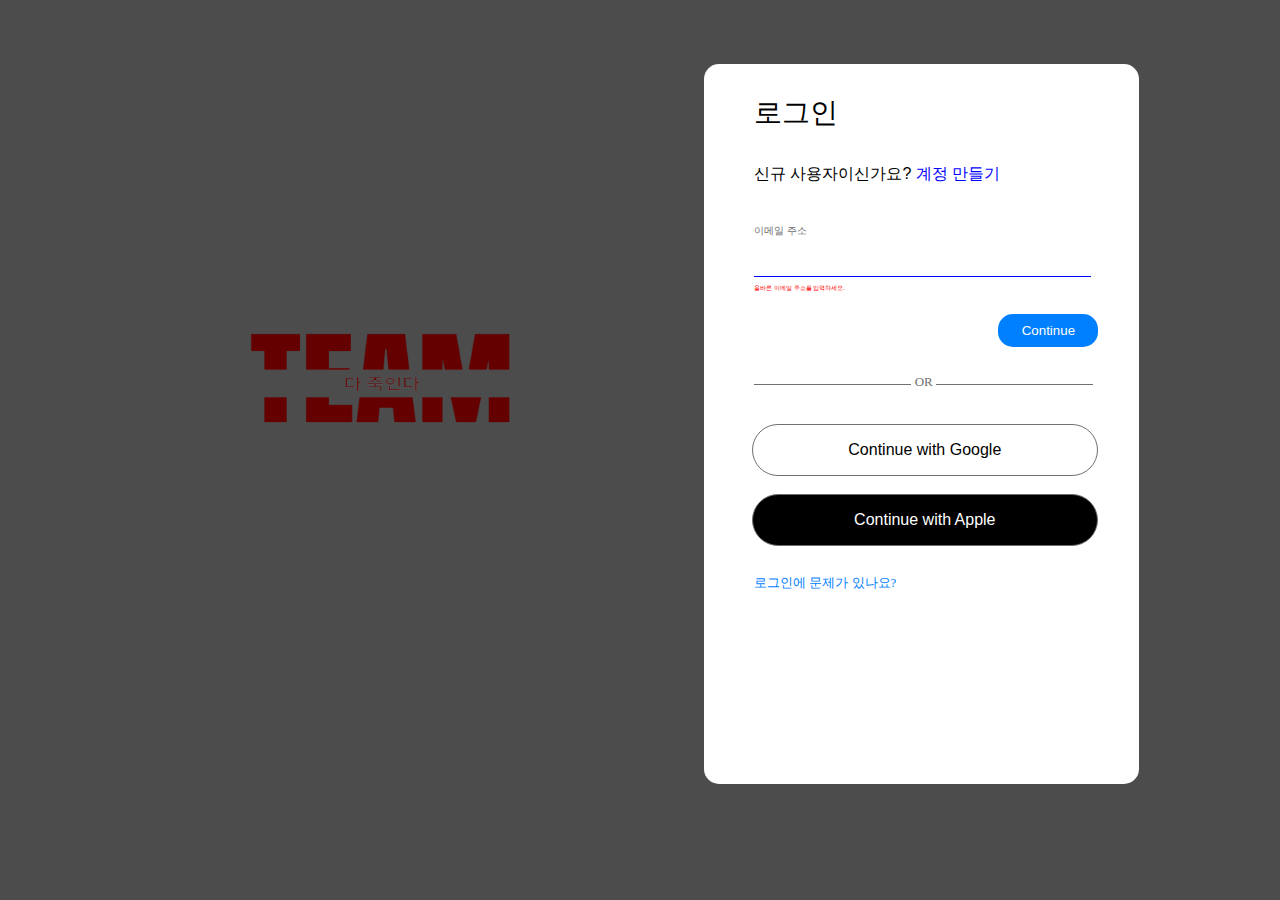
<file: index.html>
<!DOCTYPE html>
<html lang="ko">
<head>
    <meta charset="UTF-8">
    <meta http-equiv="X-UA-Compatible" content="IE=edge">
    <meta name="viewport" content="width=device-width, initial-scale=1.0">
    <title>Decode</title>
    <!-- 프레임워크 선언 -->
    <!-- <link rel="stylesheet" href="css/style.css"> -->
    <!-- <link rel="stylesheet" href="css/login.css"> -->
    <!-- jquery - CDN - 필수, 수정 금지 -->
    <script src="https://code.jquery.com/jquery-3.7.0.min.js" integrity="sha256-2Pmvv0kuTBOenSvLm6bvfBSSHrUJ+3A7x6P5Ebd07/g=" crossorigin="anonymous"></script>
    <!-- docum -->
    <!-- compress.css는 압축된 CSS로 용량이 더 적고 빠르며 번들링 된 프로그램 ( 암호화 해제 버전은 CSS / Style.CSS 참조) -->
    <link rel="stylesheet" href="css/compress.css">
    <!-- <link rel="javascipt" href="js/index.js"> -->
    <!-- 로그인 자바스크립트 가져오기 -->
    <link rel="javascipt" href="js/login.js">
</head>
<script>
    // shape ID 객체 숨기기
    function app(){
        $('#shape').hide();
    }
    // 이메일 유효성 검사
    function checker() {
        // 이메일 객체 가져오기
        var address = $('#email').val();
        // 정규식 검사 방식
        var regEmail = /^([0-9a-zA-Z_\.-]+)@([0-9a-zA-Z_-]+)(\.[0-9a-zA-Z_-]+){1,2}$/;
        if (regEmail.test(address) == true){
            console.log('vaild');
            $('#shape').hide();
            // 검사 결과가 정상, 비정상 여부 파악 ( 이상한 문자열이 있는가 등 )
            alert('vaild')
        }
        else{
            $('#shape').show();
        }
    }
</script>
<!-- 페이지 로드 후 즉시 APP()힘수 실행 -->
<body onload="app()">
    <div class="lg-iv">
        <div class="rt-1">
            <img class="rt-logo" src="./image/logos.png">
            <!-- logo_here -->
            <!-- vd_display_left -->
            <!-- login or create_account block -->
        </div>
        <div class="lt-1">
            <div class="login_ui">
                <div class="login-text fonts">
                    로그인
                </div>
                <div class="login-text-new-user fonts">
                    신규 사용자이신가요? <span style="color: blue;">계정 만들기</span>
                </div>
                
                    <!-- < class="ea"> -->
                <label class="ea-tx1">이메일 주소</label>
                <input class="ea-in" autofocus id="email" type="email">
                <div class="warn-text" id="shape">
                    <span class="warn-text-1" id="warn">올바른 이메일 주소를 입력하세요.</span>
                </div>
                <button class="ea-c" onclick="checker()">
                    <span class="ea-c-t">
                        Continue
                    </span>
                </button>
                <div class="or">
                    <div class="or-1"></div>
                    <div class="or-t">&nbsp;OR&nbsp;</div>
                    <div class="or-2"></div>
                </div>
                <button class="cg">
                    <span class="cg-g-t">
                        Continue with Google
                    </span>
                </button>
                <button class="ag">
                    <span class="ag-a-t">
                        Continue with Apple
                    </span>
                </button>
                <div class="help">
                    로그인에 문제가 있나요?
                </div>
                <!-- </form> -->
            </div>
        </div>
    </div>
</body>
</html>
</file>
<file: css/style.css>
.lg-iv {
    display: flex;
    flex-direction: row
}
body {
    background-image: url('https://www.wallpapertip.com/wmimgs/32-321056_cool-nature-photos-nature-wallpaper-for-samsung-hd.jpg');
    background-repeat: no-repeat;
    background-size: cover;
    backdrop-filter: brightness(30%);
    /* filter:brightness(50); */
    margin: 0;
}
.rt-1 {
    width: 50vw;
    height: 100vh;
    float: left;
    /* background-color: violet; */
}
.lt-1 {
    float: right;
    width: 50vw;
    height: 100vh;
    /* background-color: aquamarine; */
}
.login_ui {
    border-radius: 15px;
    background-color: white;
    /* background: rgba( 255, 255, 255, 0.45 );
    box-shadow: 0 8px 32px 0 rgba( 31, 38, 135, 0.37 );
    backdrop-filter: blur( 4px );
    -webkit-backdrop-filter: blur( 4px );
    border-radius: 10px;
    border: 1px solid rgba( 255, 255, 255, 0.18 ); */
    /* background-color: white; */
    width: 34vw;
    margin: 10%;
    height: 80vh;
}
.login-text {
    font-family: 'Segoe UI', Tahoma, Geneva, Verdana, sans-serif;
    columns: white;
    position: absolute;
    /* font-weight: bold; */
    font-weight: bolder;
    margin-top: 40px;
    margin-left: 50px;
    margin-top: 30px !important;
    color: black;
    /* margin-left: 8%; */
    /* margin: 5%; */
    font-size: 2.2vw;
}
.login-text-new-user {
    margin-left: 50px;
    margin-top: 100px;
    position: absolute;
}
.ea {
    display: flex;
    flex-direction: column;
}
.fonts {
    font-family: 'Segoe UI', Tahoma, Geneva, Verdana, sans-serif;
    font-weight: lighter;
}
.ea-tx1 {
    position: absolute;
    /* display: absolute; */
    color: #707070;
    font-size: 0.8vw;
    margin-left: 50px;
    margin-top: 160px !important;
}
input:focus {
    outline: none;
    border-bottom: 1px solid blue;
    font-family: Verdana, Geneva, Tahoma, sans-serif;
}
.ea-in {
    margin-left: 50px;
    width: 26vw;
    height: 25px;
    /* margin: 0 auto; */
    border: none;
    border-bottom: 1px solid #707070;
    position: absolute;
    margin-top: 185px;
}
.warn-text {
    color: red;
    font-family: 'Segoe UI', Tahoma, Geneva, Verdana, sans-serif;
    font-size: 0.5vw;
    margin-left: 50px;
    position: absolute;
    margin-top: 220px;
}
.ea-c {
    width: 100px;
    height: 33px;
    justify-content: center;
    text-align: center;
    background-color: #0080ff;
    border-radius: 15px;
    color: white;
    border: none;
    margin-top: 250px;
    position: absolute;
    margin-left: 23vw;
}
.ea-c-t {
    margin-top: 2px;
}
.or {
    display: flex;
    margin-top: 320px;
    position: absolute;
    width: 27vw;
    /* background-color: aqua; */
    margin-left: 50px;
}
.or-1 {
    width: 12.3vw;
    height: 1px;
    /* position: absolute; */
    background-color: #707070;
}
.or-t {
    color: #707070;
    font-size: 13px;
    margin-top: -10px;
}
.or-2 {
    width: 12.3vw;
    height: 1px;
    background-color: #707070;
}
.cg {
    background-color: white;
    border: 1px solid #707070;
    margin-left: 48px;
    width: 27vw;
    border-radius: 30px;
    position: absolute;
    height: 52px;
    margin-top: 360px;
    /* background-color: violet; */
}
.cg-g-t {
    font-family: 'Segoe UI', Tahoma, Geneva, Verdana, sans-serif;
    font-size: medium;
}
.ag {
    background-color: black;
    border: 1px solid #707070;
    margin-left: 48px;
    width: 27vw;
    border-radius: 30px;
    position: absolute;
    height: 52px;
    margin-top: 430px;
    /* background-color: violet; */
}
.ag-a-t {
    color: white;
    font-family: 'Segoe UI', Tahoma, Geneva, Verdana, sans-serif;
    font-size: medium;
}
.help {
    color: #0080ff;
    font-size: 13px;
    position: absolute;
    margin-left: 50px;
    margin-top: 510px;
}
.rt-logo {
    margin-top: calc(100vh - 75vh);
    margin-left: calc(50vw - 35vw);
    width: 380px;
    height: 300px;
}
</file>
<file: css/compress.css>
.lg-iv{display:flex;flex-direction:row}body{background-image:url(https://www.wallpapertip.com/wmimgs/32-321056_cool-nature-photos-nature-wallpaper-for-samsung-hd.jpg);background-repeat:no-repeat;background-size:cover;backdrop-filter:brightness(30%);margin:0}.rt-1{width:50vw;height:100vh;float:left}.lt-1{float:right;width:50vw;height:100vh}.login_ui{border-radius:15px;background-color:#fff;width:34vw;margin:10%;height:80vh}.login-text{font-family:'Segoe UI',Tahoma,Geneva,Verdana,sans-serif;columns:#fff;position:absolute;font-weight:bolder;margin-top:40px;margin-left:50px;margin-top:30px!important;color:#000;font-size:2.2vw}.login-text-new-user{margin-left:50px;margin-top:100px;position:absolute}.ea{display:flex;flex-direction:column}.fonts{font-family:'Segoe UI',Tahoma,Geneva,Verdana,sans-serif;font-weight:lighter}.ea-tx1{position:absolute;color:#707070;font-size:.8vw;margin-left:50px;margin-top:160px!important}input:focus{outline:none;border-bottom:1px solid blue;font-family:Verdana,Geneva,Tahoma,sans-serif}.ea-in{margin-left:50px;width:26vw;height:25px;border:none;border-bottom:1px solid #707070;position:absolute;margin-top:185px}.warn-text{color:red;font-family:'Segoe UI',Tahoma,Geneva,Verdana,sans-serif;font-size:.5vw;margin-left:50px;position:absolute;margin-top:220px}.ea-c{width:100px;height:33px;justify-content:center;text-align:center;background-color:#0080ff;border-radius:15px;color:#fff;border:none;margin-top:250px;position:absolute;margin-left:23vw}.ea-c-t{margin-top:2px}.or{display:flex;margin-top:320px;position:absolute;width:27vw;margin-left:50px}.or-1{width:12.3vw;height:1px;background-color:#707070}.or-t{color:#707070;font-size:13px;margin-top:-10px}.or-2{width:12.3vw;height:1px;background-color:#707070}.cg{background-color:#fff;border:1px solid #707070;margin-left:48px;width:27vw;border-radius:30px;position:absolute;height:52px;margin-top:360px}.cg-g-t{font-family:'Segoe UI',Tahoma,Geneva,Verdana,sans-serif;font-size:medium}.ag{background-color:#000;border:1px solid #707070;margin-left:48px;width:27vw;border-radius:30px;position:absolute;height:52px;margin-top:430px}.ag-a-t{color:#fff;font-family:'Segoe UI',Tahoma,Geneva,Verdana,sans-serif;font-size:medium}.help{color:#0080ff;font-size:13px;position:absolute;margin-left:50px;margin-top:510px}.rt-logo{margin-top:calc(100vh - 75vh);margin-left:calc(50vw - 35vw);width:380px;height:300px}
</file>
